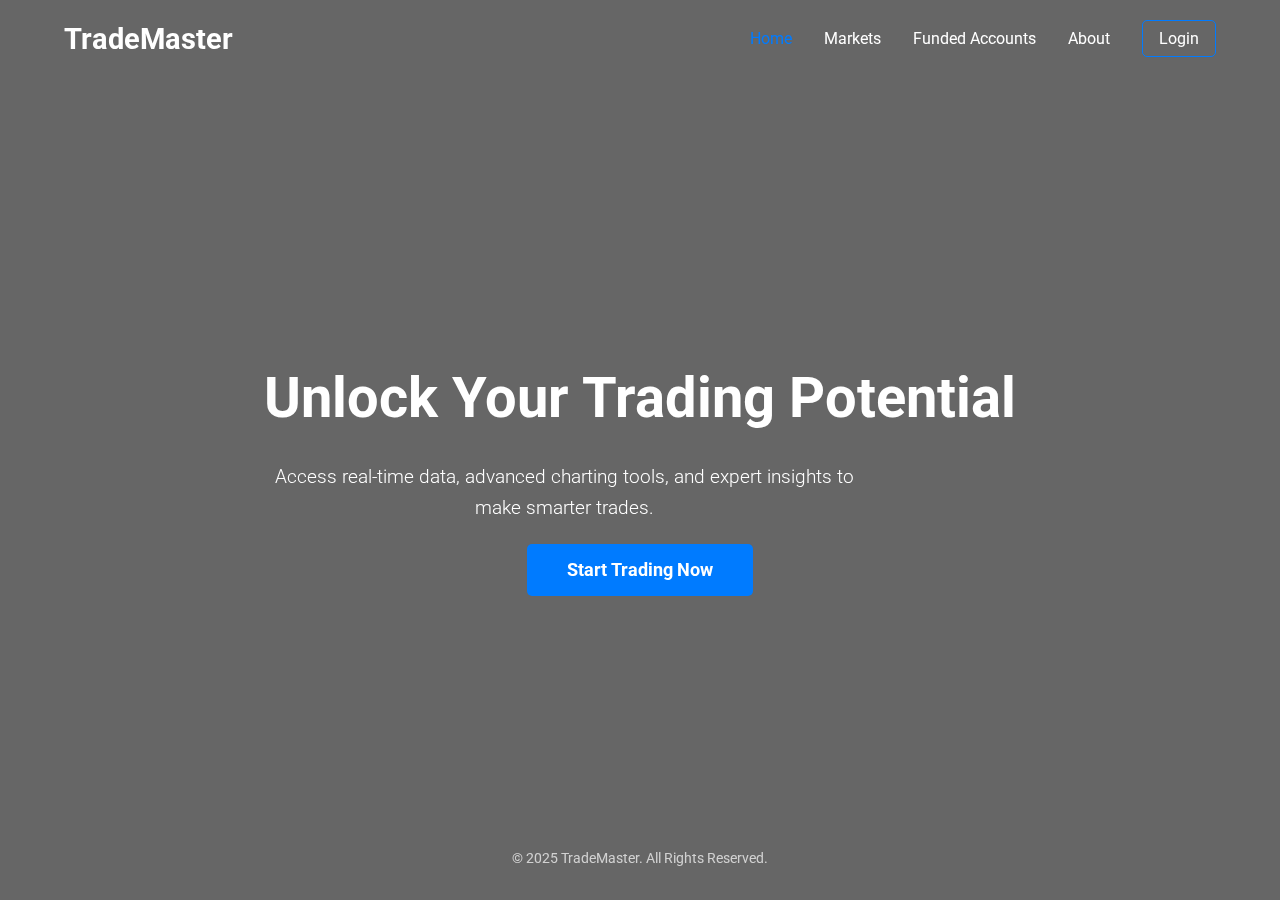
<file: index.html>
<!DOCTYPE html>
<html lang="en">
<head>
    <meta charset="UTF-8">
    <meta name="viewport" content="width=device-width, initial-scale=1.0">
    <title>TradeMaster - Home</title>
    <link rel="stylesheet" href="style.css">
    <link rel="preconnect" href="https://fonts.googleapis.com">
    <link rel="preconnect" href="https://fonts.gstatic.com" crossorigin>
    <link href="https://fonts.googleapis.com/css2?family=Roboto:wght@300;400;700&display=swap" rel="stylesheet">
</head>
<body>
    <div class="background-overlay"></div>
    <header>
        <nav>
            <a href="index.html" class="logo">TradeMaster</a>
            <ul>
                <li><a href="index.html" class="active">Home</a></li>
                <li><a href="https://www.tradingview.com/" target="_blank" rel="noopener noreferrer">Markets</a></li>
                <li><a href="funded.html">Funded Accounts</a></li>
                <li><a href="#">About</a></li>
                <li><a href="login.html" class="login-btn">Login</a></li>
            </ul>
        </nav>
    </header>

    <main class="hero">
        <div class="hero-content">
            <h1>Unlock Your Trading Potential</h1>
            <p>Access real-time data, advanced charting tools, and expert insights to make smarter trades.</p>
            <a href="login.html" class="cta-button">Start Trading Now</a>
        </div>
    </main>

    <footer>
        <p>&copy; 2025 TradeMaster. All Rights Reserved.</p>
    </footer>

</body>
</html>
</file>
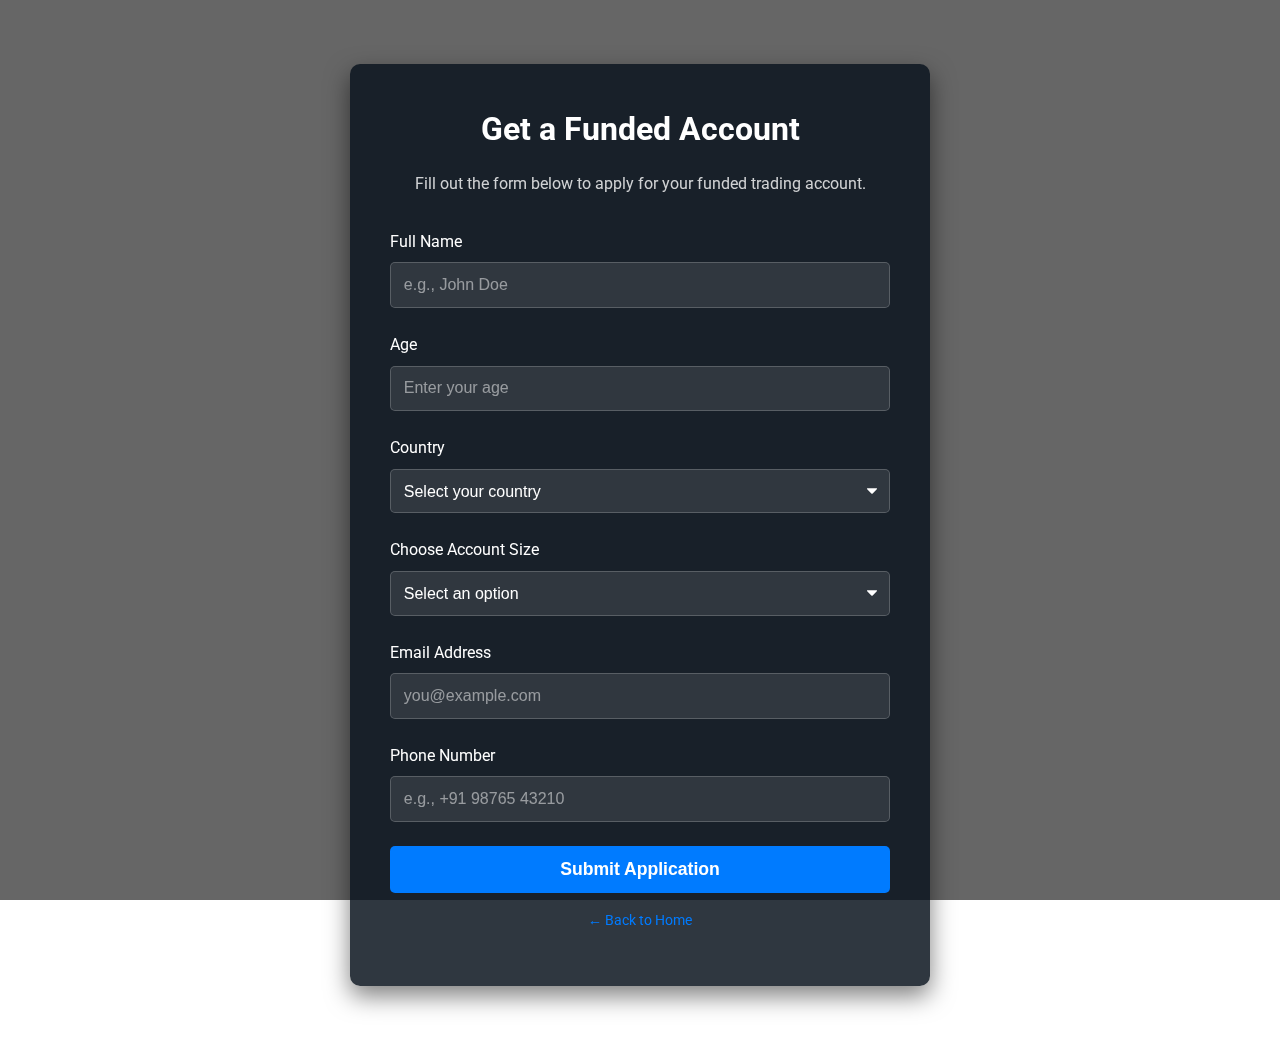
<file: funded.html>
<!DOCTYPE html>
<html lang="en">
<head>
    <meta charset="UTF-8">
    <meta name="viewport" content="width=device-width, initial-scale=1.0">
    <title>TradeMaster - Funded Accounts</title>
    <link rel="stylesheet" href="style.css">
    <link rel="preconnect" href="https://fonts.googleapis.com">
    <link rel="preconnect" href="https://fonts.gstatic.com" crossorigin>
    <link href="https://fonts.googleapis.com/css2?family=Roboto:wght@300;400;700&display=swap" rel="stylesheet">
</head>
<body class="funded-page-body">
    <div class="background-overlay"></div>
    
    <div class="form-container">
        <form id="fundedAccountForm">
            <h2>Get a Funded Account</h2>
            <p class="form-description">Fill out the form below to apply for your funded trading account.</p>
            
            <div class="input-group">
                <label for="fullName">Full Name</label>
                <input type="text" id="fullName" name="fullName" required placeholder="e.g., John Doe">
            </div>

            <div class="input-group">
                <label for="age">Age</label>
                <input type="number" id="age" name="age" required placeholder="Enter your age" min="18">
            </div>

            <div class="input-group">
                <label for="country">Country</label>
                <select id="country" name="country" required>
                    <option value="" disabled selected>Select your country</option>
                    <option value="India">India</option>
                    <option value="United States">United States</option>
                    <option value="United Kingdom">United Kingdom</option>
                    <option value="Canada">Canada</option>
                    <option value="Australia">Australia</option>
                    <option value="Germany">Germany</option>
                    <option value="United Arab Emirates">United Arab Emirates</option>
                    </select>
            </div>

            <div class="input-group">
                <label for="accountType">Choose Account Size</label>
                <select id="accountType" name="accountType" required>
                    <option value="" disabled selected>Select an option</option>
                    <option value="10k">$10,000 Funded Account</option>
                    <option value="25k">$25,000 Funded Account</option>
                    <option value="50k">$50,000 Funded Account</option>
                    <option value="100k">$100,000 Funded Account</option>
                </select>
            </div>

            <div class="input-group">
                <label for="email">Email Address</label>
                <input type="email" id="email" name="email" required placeholder="you@example.com">
            </div>

            <div class="input-group">
                <label for="phone">Phone Number</label>
                <input type="tel" id="phone" name="phone" required placeholder="e.g., +91 98765 43210">
            </div>

            <button type="submit">Submit Application</button>
            <p class="back-link"><a href="index.html">&larr; Back to Home</a></p>
        </form>
    </div>

    <script>
        document.getElementById('fundedAccountForm').addEventListener('submit', function(event) {
            event.preventDefault();
            
            window.location.href = 'success.html';
        });
    </script>

</body>
</html>
</file>
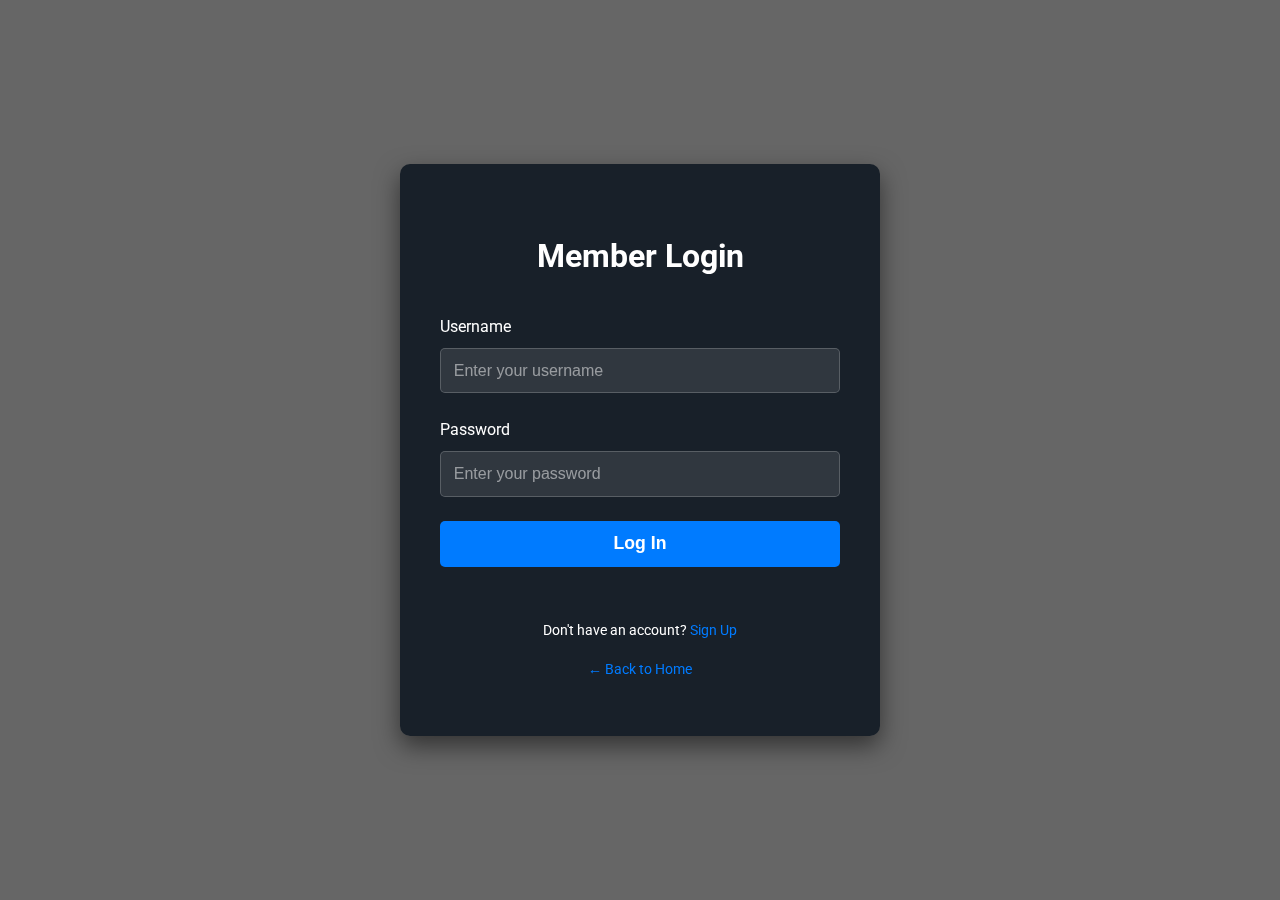
<file: login.html>
<!DOCTYPE html>
<html lang="en">
<head>
    <meta charset="UTF-8">
    <meta name="viewport" content="width=device-width, initial-scale=1.0">
    <title>TradeMaster - Login</title>
    <link rel="stylesheet" href="style.css">
    <link rel="preconnect" href="https://fonts.googleapis.com">
    <link rel="preconnect" href="https://fonts.gstatic.com" crossorigin>
    <link href="https://fonts.googleapis.com/css2?family=Roboto:wght@300;400;700&display=swap" rel="stylesheet">
</head>
<body class="login-page-body">
    <div class="background-overlay"></div>
    
    <div class="login-container">
        <form id="loginForm" class="login-form">
            <h2>Member Login</h2>
            <div class="input-group">
                <label for="username">Username</label>
                <input type="text" id="username" name="username" required placeholder="Enter your username">
            </div>
            <div class="input-group">
                <label for="password">Password</label>
                <input type="password" id="password" name="password" required placeholder="Enter your password">
            </div>
            <button type="submit">Log In</button>
            <p id="message" class="message"></p>
            <p class="back-link">Don't have an account? <a href="#">Sign Up</a></p>
            <p class="back-link"><a href="index.html">&larr; Back to Home</a></p>
        </form>
    </div>

    <script>
        const loginForm = document.getElementById('loginForm');
        const messageElement = document.getElementById('message');

        loginForm.addEventListener('submit', function(event) {
            event.preventDefault();

            const username = document.getElementById('username').value;
            const password = document.getElementById('password').value;

            if (username === 'dweetparikh@gmail.com' && password === '12345') {
          
                messageElement.textContent = 'Login successful!';
                messageElement.style.color = '#28a745'; 
                alert('Login Successful! Redirecting to the funded accounts page...');
                setTimeout(() => {
                    window.location.href = 'funded.html';
                }, 1000); 

            } else {
                messageElement.textContent = 'Invalid username or password. Please try again.';
                messageElement.style.color = '#dc3545'; 
            }
        });
    </script>

</body>
</html>
</file>
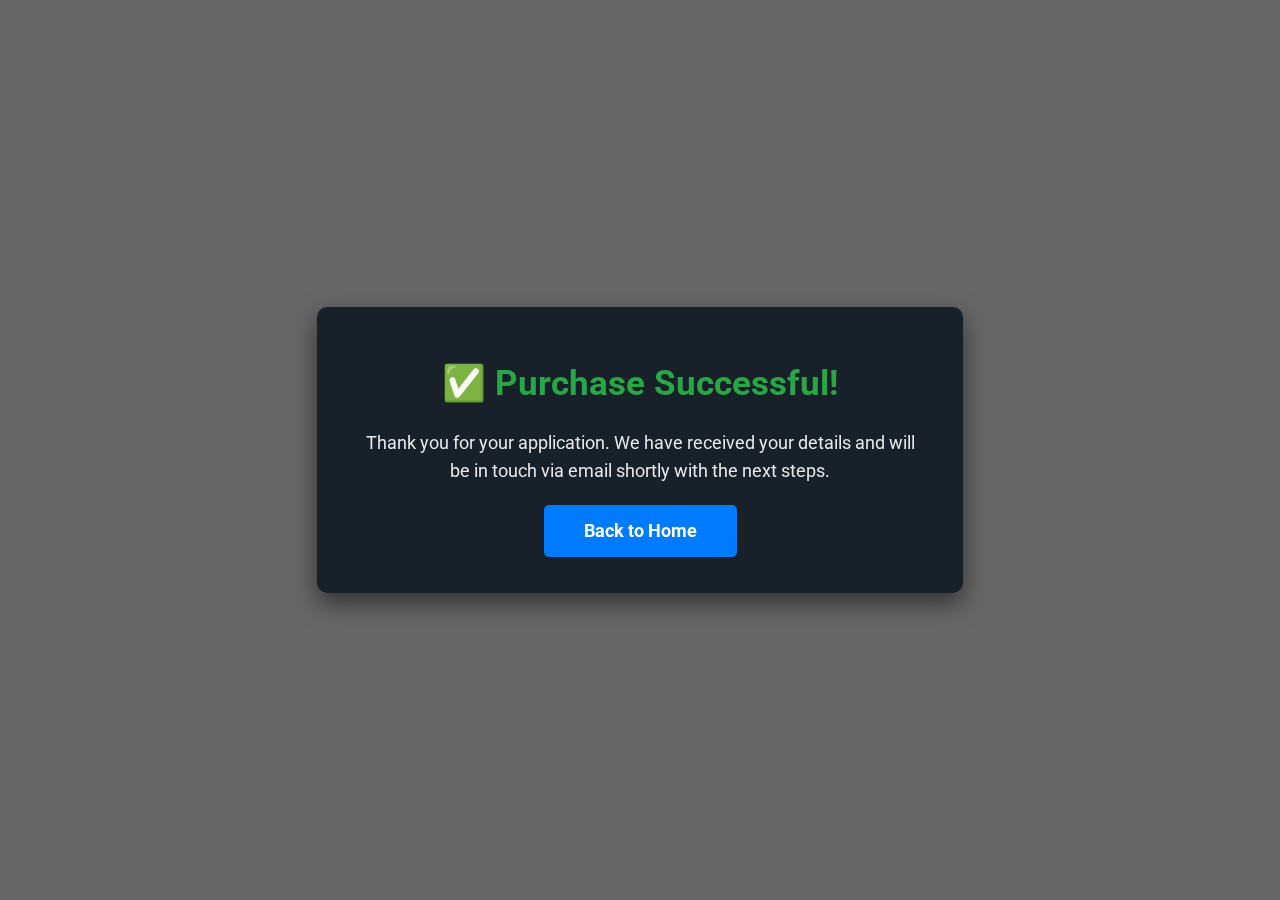
<file: success.html>
<!DOCTYPE html>
<html lang="en">
<head>
    <meta charset="UTF-8">
    <meta name="viewport" content="width=device-width, initial-scale=1.0">
    <title>TradeMaster - Success</title>
    <link rel="stylesheet" href="style.css">
    <link rel="preconnect" href="https://fonts.googleapis.com">
    <link rel="preconnect" href="https://fonts.gstatic.com" crossorigin>
    <link href="https://fonts.googleapis.com/css2?family=Roboto:wght@300;400;700&display=swap" rel="stylesheet">
</head>
<body class="success-page-body">
    <div class="background-overlay"></div>
    
    <div class="success-container">
        <h2>✅ Purchase Successful!</h2>
        <p>Thank you for your application. We have received your details and will be in touch via email shortly with the next steps.</p>
        <a href="index.html" class="cta-button">Back to Home</a>
    </div>

</body>
</html>
</file>
<file: style.css>
:root {
    --primary-color: #007bff;
    --primary-hover: #0056b3;
    --text-color: #ffffff;
    --dark-bg: rgba(10, 20, 30, 0.85);
    --font-family: 'Roboto', sans-serif;
}

body {
    margin: 0;
    font-family: var(--font-family);
    color: var(--text-color);
    line-height: 1.6;
    position: relative;
    min-height: 100vh;
}

body::before {
    content: '';
    position: fixed;
    top: 0;
    left: 0;
    width: 100%;
    height: 100%;
    z-index: -2;
    background-image: url('https://images.unsplash.com/photo-1611974789855-9c2a0a7236a3?q=80&w=2070&auto=format&fit=crop');
    background-size: cover;
    background-position: center;
    background-repeat: no-repeat;
}

body.login-page-body::before {
    background-image: url('https://images.unsplash.com/photo-1611974789855-9c2a0a7236a3?q=80&w=2070&auto=format&fit=crop');
}


.background-overlay {
    content: '';
    position: fixed;
    top: 0;
    left: 0;
    width: 100%;
    height: 100%;
    background-color: rgba(0, 0, 0, 0.6);
    z-index: -1;
}

header {
    padding: 1rem 5%;
    position: absolute;
    top: 0;
    left: 0;
    width: 90%;
    z-index: 10;
}

nav {
    display: flex;
    justify-content: space-between;
    align-items: center;
}

nav .logo {
    font-size: 1.8rem;
    font-weight: 700;
    text-decoration: none;
    color: var(--text-color);
}

nav ul {
    list-style: none;
    display: flex;
    gap: 2rem;
    margin: 0;
    padding: 0;
}

nav a {
    text-decoration: none;
    color: var(--text-color);
    font-weight: 400;
    transition: color 0.3s ease;
}

nav a:hover, nav a.active {
    color: var(--primary-color);
}

.login-btn {
    border: 1px solid var(--primary-color);
    padding: 0.5rem 1rem;
    border-radius: 5px;
    transition: background-color 0.3s ease, color 0.3s ease;
}

.login-btn:hover {
    background-color: var(--primary-color);
    color: var(--text-color);
}

.hero {
    display: flex;
    justify-content: center;
    align-items: center;
    text-align: center;
    height: 100vh;
}

.hero-content h1 {
    font-size: 3.5rem;
    font-weight: 700;
    margin-bottom: 1rem;
}

.hero-content p {
    font-size: 1.2rem;
    font-weight: 300;
    max-width: 600px;
    margin-bottom: 2rem;
}

.cta-button {
    background-color: var(--primary-color);
    color: var(--text-color);
    padding: 1rem 2.5rem;
    border-radius: 5px;
    text-decoration: none;
    font-weight: 700;
    font-size: 1.1rem;
    transition: background-color 0.3s ease;
}

.cta-button:hover {
    background-color: var(--primary-hover);
}

footer {
    position: absolute;
    bottom: 0;
    width: 100%;
    text-align: center;
    padding: 1rem 0;
    font-size: 0.9rem;
    color: rgba(255, 255, 255, 0.7);
}

.login-page-body {
    display: flex;
    justify-content: center;
    align-items: center;
    height: 100vh;
}

.login-container {
    background: var(--dark-bg);
    padding: 2.5rem;
    border-radius: 10px;
    box-shadow: 0 10px 25px rgba(0, 0, 0, 0.5);
    width: 100%;
    max-width: 400px;
    z-index: 1;
}

.login-form h2 {
    text-align: center;
    margin-bottom: 2rem;
    font-size: 2rem;
    font-weight: 700;
}

.input-group {
    margin-bottom: 1.5rem;
}

.input-group label {
    display: block;
    margin-bottom: 0.5rem;
    font-weight: 400;
}

.input-group input {
    width: 100%;
    padding: 0.8rem;
    background-color: rgba(255, 255, 255, 0.1);
    border: 1px solid rgba(255, 255, 255, 0.2);
    border-radius: 5px;
    color: var(--text-color);
    font-size: 1rem;
    box-sizing: border-box;
}

.input-group input::placeholder {
    color: rgba(255, 255, 255, 0.5);
}

.login-form button {
    width: 100%;
    padding: 0.8rem;
    background-color: var(--primary-color);
    border: none;
    border-radius: 5px;
    color: var(--text-color);
    font-size: 1.1rem;
    font-weight: 700;
    cursor: pointer;
    transition: background-color 0.3s ease;
}

.login-form button:hover {
    background-color: var(--primary-hover);
}

.message {
    text-align: center;
    margin-top: 1rem;
    min-height: 20px;
    font-weight: 700;
}

.back-link {
    text-align: center;
    margin-top: 1rem;
    font-size: 0.9rem;
}

.back-link a {
    color: var(--primary-color);
    text-decoration: none;
}

.back-link a:hover {
    text-decoration: underline;
}

body.funded-page-body::before {
   background-image: url('https://images.unsplash.com/photo-1611974789855-9c2a0a7236a3?q=80&w=2070&auto=format&fit=crop');
}

.funded-page-body {
    display: flex;
    justify-content: center;
    align-items: center;
    min-height: 100vh;
    padding: 4rem 0;
}

.form-container {
    background: var(--dark-bg);
    padding: 2.5rem;
    border-radius: 10px;
    box-shadow: 0 10px 25px rgba(0, 0, 0, 0.5);
    width: 100%;
    max-width: 500px;
    z-index: 1;
}

.form-container h2 {
    text-align: center;
    margin-top: 0;
    margin-bottom: 1rem;
    font-size: 2rem;
    font-weight: 700;
}

.form-description {
    text-align: center;
    margin-bottom: 2rem;
    color: rgba(255, 255, 255, 0.8);
}

.form-container button {
    width: 100%;
    padding: 0.8rem;
    background-color: var(--primary-color);
    border: none;
    border-radius: 5px;
    color: var(--text-color);
    font-size: 1.1rem;
    font-weight: 700;
    cursor: pointer;
    transition: background-color 0.3s ease;
}

.form-container button:hover {
    background-color: var(--primary-hover);
}

.input-group select {
    width: 100%;
    padding: 0.8rem;
    background-color: rgba(255, 255, 255, 0.1);
    border: 1px solid rgba(255, 255, 255, 0.2);
    border-radius: 5px;
    color: var(--text-color);
    font-size: 1rem;
    box-sizing: border-box;
    -webkit-appearance: none;
    -moz-appearance: none;
    appearance: none;
    background-image: url('data:image/svg+xml;charset=US-ASCII,%3Csvg%20xmlns%3D%22http%3A%2F%2Fwww.w3.org%2F2000%2Fsvg%22%20width%3D%22292.4%22%20height%3D%22292.4%22%3E%3Cpath%20fill%3D%22%23FFFFFF%22%20d%3D%22M287%2069.4a17.6%2017.6%200%200%200-13-5.4H18.4c-5%200-9.3%201.8-12.9%205.4A17.6%2017.6%200%200%200%200%2082.2c0%205%201.8%209.3%205.4%2012.9l128%20127.9c3.6%203.6%207.8%205.4%2012.8%205.4s9.2-1.8%2012.8-5.4L287%2095c3.5-3.5%205.4-7.8%205.4-12.8%200-5-1.9-9.2-5.5-12.8z%22%2F%3E%3C%2Fsvg%3E');
    background-repeat: no-repeat;
    background-position: right 0.7em top 50%;
    background-size: 0.65em auto;
}

body.success-page-body {
    display: flex;
    justify-content: center;
    align-items: center;
    height: 100vh;
}

.success-container {
    background: var(--dark-bg);
    padding: 3rem;
    border-radius: 10px;
    box-shadow: 0 10px 25px rgba(0, 0, 0, 0.5);
    width: 100%;
    max-width: 550px;
    text-align: center;
    z-index: 1;
}

.success-container h2 {
    font-size: 2.2rem;
    font-weight: 700;
    color: #28a745; /* Success Green */
    margin-top: 0;
    margin-bottom: 1rem;
}

.success-container p {
    font-size: 1.1rem;
    color: rgba(255, 255, 255, 0.9);
    margin-bottom: 2rem;
}

select option {
    color: #000;
}
</file>
